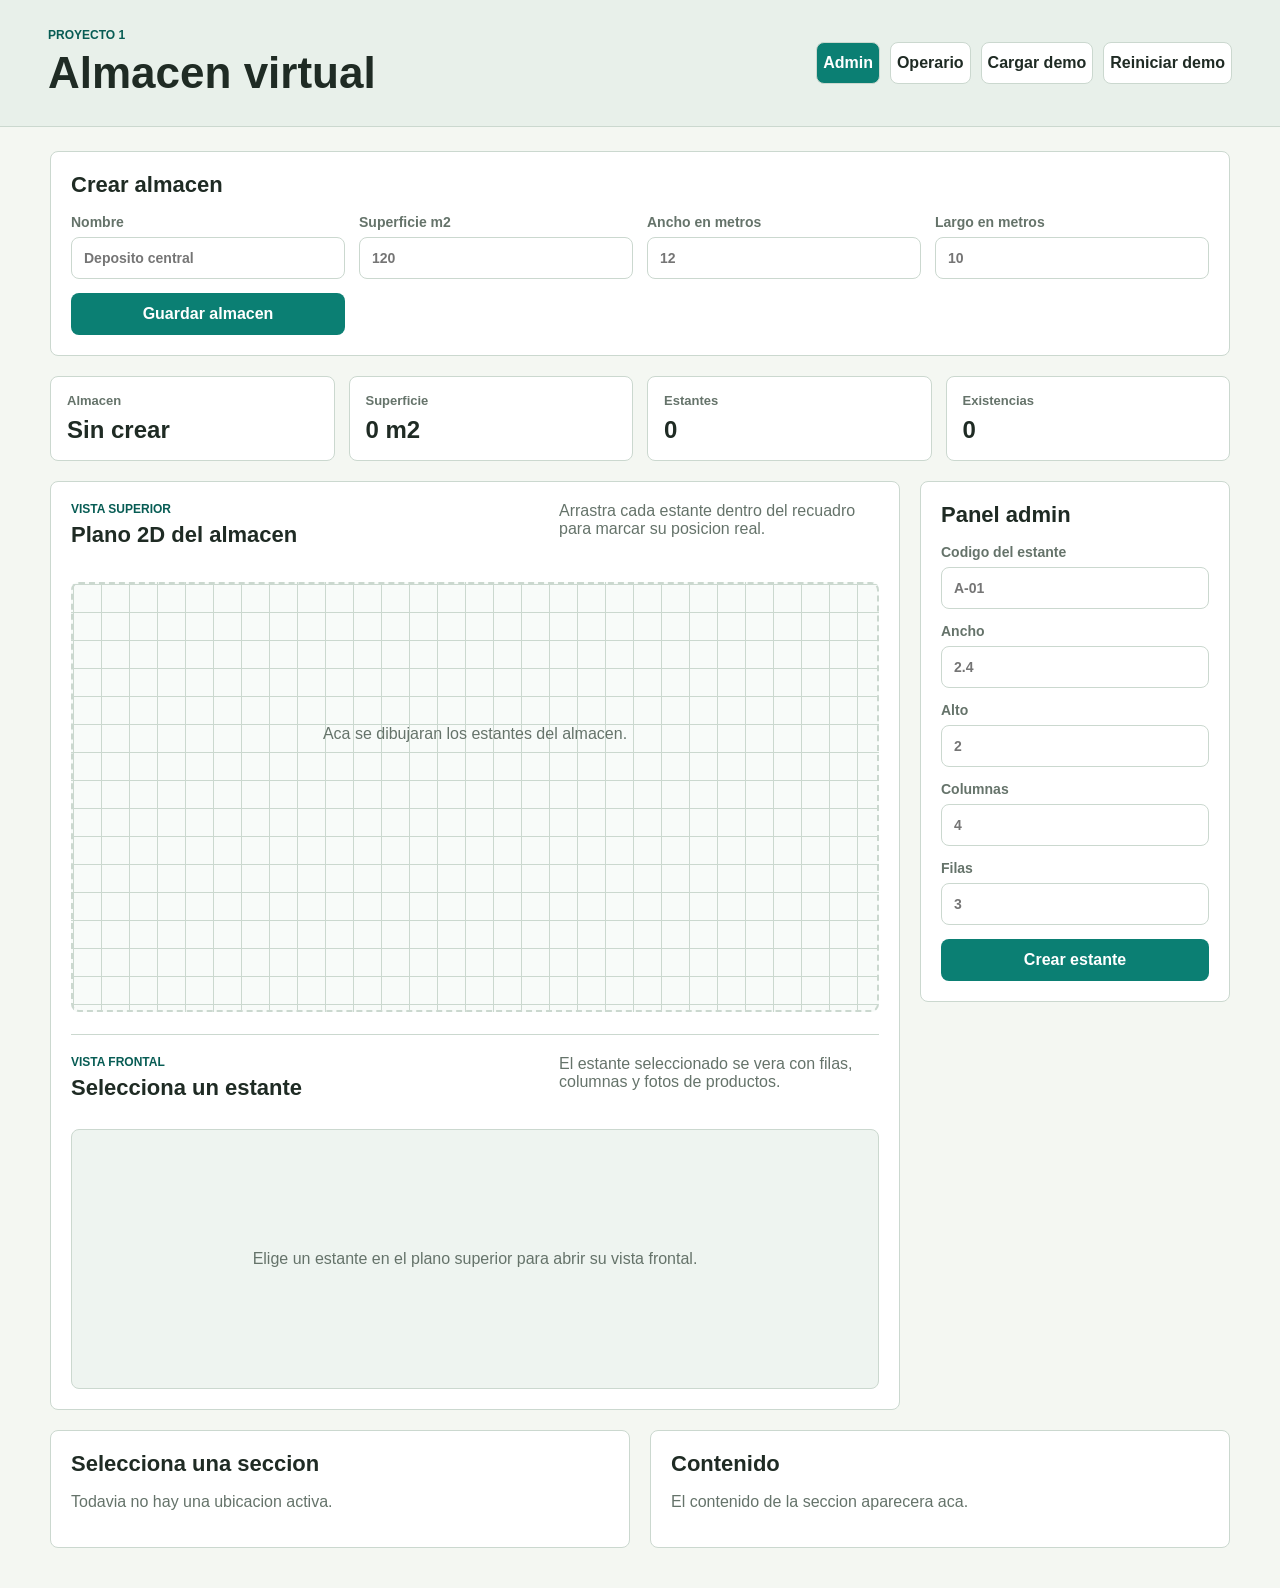
<file: index.html>
<!doctype html>
<html lang="es">
  <head>
    <meta charset="utf-8">
    <meta name="viewport" content="width=device-width, initial-scale=1">
    <title>Almacen Virtual</title>
    <link rel="icon" type="image/svg+xml" href="favicon.svg">
    <link rel="stylesheet" href="styles.css">
  </head>
  <body>
    <header class="topbar">
      <div>
        <p class="eyebrow">Proyecto 1</p>
        <h1>Almacen virtual</h1>
      </div>
      <div class="header-actions">
        <button id="adminViewBtn" class="mode-button active" type="button">Admin</button>
        <button id="operatorViewBtn" class="mode-button" type="button">Operario</button>
        <button id="loadDemoData" class="ghost" type="button">Cargar demo</button>
        <button id="resetData" class="ghost" type="button">Reiniciar demo</button>
      </div>
    </header>

    <main class="layout">
      <div id="statusMessage" class="status-message hidden" role="status"></div>

      <section id="adminSetup" class="panel setup">
        <h2>Crear almacen</h2>
        <form id="warehouseForm" class="form-grid">
          <label>
            Nombre
            <input id="warehouseName" type="text" placeholder="Deposito central" required>
          </label>
          <label>
            Superficie m2
            <input id="warehouseArea" type="number" min="1" step="1" placeholder="120" required>
          </label>
          <label>
            Ancho en metros
            <input id="warehouseWidth" type="number" min="1" step="0.1" placeholder="12" required>
          </label>
          <label>
            Largo en metros
            <input id="warehouseLength" type="number" min="1" step="0.1" placeholder="10" required>
          </label>
          <button type="submit">Guardar almacen</button>
        </form>
      </section>

      <section class="summary" aria-live="polite">
        <article>
          <span>Almacen</span>
          <strong id="summaryName">Sin crear</strong>
        </article>
        <article>
          <span>Superficie</span>
          <strong id="summaryArea">0 m2</strong>
        </article>
        <article>
          <span>Estantes</span>
          <strong id="summaryShelves">0</strong>
        </article>
        <article>
          <span>Existencias</span>
          <strong id="summaryStock">0</strong>
        </article>
      </section>

      <section id="workbench" class="workbench">
        <div class="visual-zone">
          <div class="section-title">
            <div>
              <p class="eyebrow">Vista superior</p>
              <h2>Plano 2D del almacen</h2>
            </div>
            <p id="mapHint">Admin: arrastra estantes. Operario: consulta ubicaciones y existencias.</p>
          </div>
          <div id="warehouseMap" class="warehouse-map" aria-label="Mapa de estantes"></div>
          <div class="front-panel">
            <div class="section-title compact">
              <div>
                <p class="eyebrow">Vista frontal</p>
                <h2 id="frontTitle">Selecciona un estante</h2>
              </div>
              <p id="frontHint">El estante seleccionado se vera con sus niveles y productos.</p>
            </div>
            <div id="shelfFront" class="shelf-front" aria-label="Vista frontal del estante"></div>
          </div>
        </div>

        <aside class="panel controls">
          <h2>Panel admin</h2>
          <form id="shelfForm" class="stacked">
            <label>
              Codigo del estante
              <input id="shelfCode" type="text" placeholder="A-01" required>
            </label>
            <label>
              Ancho
              <input id="shelfWidth" type="number" min="1" step="0.1" placeholder="2.4" required>
            </label>
            <label>
              Alto
              <input id="shelfHeight" type="number" min="1" step="0.1" placeholder="2" required>
            </label>
            <label>
              Columnas
              <input id="shelfColumns" type="number" min="1" max="8" step="1" placeholder="4" required>
            </label>
            <label>
              Filas
              <input id="shelfRows" type="number" min="1" max="8" step="1" placeholder="3" required>
            </label>
            <button type="submit">Crear estante</button>
          </form>
        </aside>
      </section>

      <section id="detailGrid" class="detail-grid">
        <article id="adminPanel" class="panel">
          <h2 id="selectedTitle">Selecciona una seccion</h2>
          <p id="selectedMeta" class="muted">Todavia no hay una ubicacion activa.</p>
          <form id="stockForm" class="form-grid hidden">
            <label>
              Codigo
              <input id="itemCode" type="text" placeholder="SKU-1001" required>
            </label>
            <label>
              Producto
              <input id="itemName" type="text" placeholder="Tornillos 8 mm" required>
            </label>
            <label>
              Cantidad
              <input id="itemQty" type="number" min="1" step="1" placeholder="50" required>
            </label>
            <label>
              Foto
              <input id="itemPhoto" type="file" accept="image/*">
            </label>
            <button type="submit">Cargar existencia</button>
          </form>
        </article>

        <article class="panel">
          <h2>Contenido</h2>
          <div id="stockList" class="stock-list">
            <p class="muted">El contenido de la seccion aparecera aca.</p>
          </div>
        </article>
      </section>

      <section id="operatorPanel" class="operator-grid hidden">
        <article class="panel">
          <h2>Registrar movimiento</h2>
          <p id="operatorSelection" class="muted">Selecciona una celda con productos para registrar una entrada o salida.</p>
          <form id="movementForm" class="stacked hidden">
            <label>
              Producto
              <select id="movementItem" required></select>
            </label>
            <label>
              Movimiento
              <select id="movementType" required>
                <option value="in">Se abastecio</option>
                <option value="out">Se retiro</option>
              </select>
            </label>
            <label>
              Cantidad
              <input id="movementQty" type="number" min="1" step="1" placeholder="5" required>
            </label>
            <label>
              Observacion
              <input id="movementNote" type="text" placeholder="Orden, motivo o referencia">
            </label>
            <button type="submit">Reportar movimiento</button>
          </form>
        </article>

        <article class="panel">
          <h2>Reabastecimiento</h2>
          <div id="restockList" class="stock-list">
            <p class="muted">Selecciona una ubicacion para pedir reposicion de sus productos.</p>
          </div>
        </article>

        <article class="panel">
          <h2>Historial operario</h2>
          <div id="reportList" class="stock-list">
            <p class="muted">Los reportes apareceran aca.</p>
          </div>
        </article>
      </section>
    </main>

    <script src="app.js"></script>
  </body>
</html>
</file>
<file: styles.css>
:root {
  --bg: #f4f7f2;
  --surface: #ffffff;
  --ink: #1f2b24;
  --muted: #65736a;
  --line: #cbd8cf;
  --accent: #0b7f73;
  --accent-dark: #075c54;
  --warn: #b84b39;
  --shelf: #334155;
  --section: #e3efe9;
}

* {
  box-sizing: border-box;
}

body {
  margin: 0;
  min-height: 100vh;
  background: var(--bg);
  color: var(--ink);
  font-family: Arial, Helvetica, sans-serif;
}

button,
input,
select {
  font: inherit;
}

button {
  min-height: 42px;
  border: 0;
  border-radius: 8px;
  background: var(--accent);
  color: white;
  font-weight: 700;
  cursor: pointer;
}

button:hover {
  background: var(--accent-dark);
}

.ghost {
  border: 1px solid var(--line);
  background: white;
  color: var(--ink);
}

.ghost:hover {
  background: #eef4f0;
}

.status-message {
  border: 1px solid #9fd1c8;
  border-radius: 8px;
  padding: 12px 14px;
  background: #e7f6f2;
  color: var(--accent-dark);
  font-weight: 700;
}

.status-message.error {
  border-color: #e0a497;
  background: #fff0ed;
  color: var(--warn);
}

.header-actions {
  display: flex;
  flex-wrap: wrap;
  justify-content: flex-end;
  gap: 10px;
}

.mode-button {
  border: 1px solid var(--line);
  background: white;
  color: var(--ink);
}

.mode-button.active {
  background: var(--accent);
  color: white;
}

.topbar {
  display: flex;
  align-items: center;
  justify-content: space-between;
  gap: 16px;
  padding: 28px clamp(16px, 4vw, 48px);
  border-bottom: 1px solid var(--line);
  background: #e8f0ea;
}

h1,
h2,
p {
  margin-top: 0;
}

h1 {
  margin-bottom: 0;
  font-size: clamp(28px, 4vw, 44px);
}

h2 {
  margin-bottom: 16px;
  font-size: 22px;
}

.eyebrow {
  margin-bottom: 6px;
  color: var(--accent-dark);
  font-size: 12px;
  font-weight: 700;
  letter-spacing: 0;
  text-transform: uppercase;
}

.layout {
  display: grid;
  gap: 20px;
  width: min(1180px, calc(100% - 32px));
  margin: 24px auto 40px;
}

.panel,
.summary article,
.visual-zone {
  border: 1px solid var(--line);
  border-radius: 8px;
  background: var(--surface);
}

.panel {
  padding: 20px;
}

.form-grid {
  display: grid;
  grid-template-columns: repeat(4, minmax(0, 1fr));
  gap: 14px;
  align-items: end;
}

.stacked {
  display: grid;
  gap: 14px;
}

label {
  display: grid;
  gap: 7px;
  color: var(--muted);
  font-size: 14px;
  font-weight: 700;
}

input {
  width: 100%;
  min-height: 42px;
  border: 1px solid var(--line);
  border-radius: 8px;
  padding: 0 12px;
  color: var(--ink);
  background: white;
}

select {
  width: 100%;
  min-height: 42px;
  border: 1px solid var(--line);
  border-radius: 8px;
  padding: 0 12px;
  color: var(--ink);
  background: white;
}

input:focus,
select:focus {
  outline: 3px solid rgba(11, 127, 115, 0.18);
  border-color: var(--accent);
}

.summary {
  display: grid;
  grid-template-columns: repeat(4, minmax(0, 1fr));
  gap: 14px;
}

.summary article {
  padding: 16px;
}

.summary span {
  display: block;
  color: var(--muted);
  font-size: 13px;
  font-weight: 700;
}

.summary strong {
  display: block;
  margin-top: 8px;
  font-size: 24px;
}

.workbench {
  display: grid;
  grid-template-columns: minmax(0, 1fr) 310px;
  gap: 20px;
  align-items: start;
}

.workbench.operator-map {
  grid-template-columns: 1fr;
}

.visual-zone {
  min-height: 500px;
  padding: 20px;
}

.section-title {
  display: flex;
  justify-content: space-between;
  gap: 18px;
  margin-bottom: 18px;
}

.section-title p:last-child {
  max-width: 320px;
  margin-bottom: 0;
  color: var(--muted);
}

.warehouse-map {
  position: relative;
  min-height: 430px;
  border: 2px dashed var(--line);
  border-radius: 8px;
  overflow: hidden;
  background:
    linear-gradient(var(--line) 1px, transparent 1px),
    linear-gradient(90deg, var(--line) 1px, transparent 1px),
    #f8fbf9;
  background-size: 28px 28px;
}

.empty-state {
  display: grid;
  place-items: center;
  min-height: 300px;
  color: var(--muted);
  text-align: center;
}

.top-shelf {
  position: absolute;
  display: grid;
  align-content: center;
  gap: 6px;
  border: 2px solid var(--shelf);
  border-radius: 8px;
  padding: 12px;
  background: #dfe8e4;
  color: var(--shelf);
  text-align: center;
  box-shadow: inset 0 0 0 5px rgba(255, 255, 255, 0.55);
  user-select: none;
  touch-action: none;
}

.top-shelf.admin-mode {
  cursor: grab;
}

.top-shelf.admin-mode:active {
  cursor: grabbing;
}

.top-shelf.operator-mode {
  cursor: pointer;
}

.top-shelf.active {
  border-color: var(--accent);
  outline: 3px solid rgba(11, 127, 115, 0.18);
  background: #cce7df;
}

.top-shelf:hover {
  background: #cce7df;
  color: var(--shelf);
}

.top-shelf span {
  font-size: 18px;
  font-weight: 800;
}

.top-shelf small {
  color: var(--muted);
  font-weight: 400;
}

.front-panel {
  margin-top: 22px;
  border-top: 1px solid var(--line);
  padding-top: 20px;
}

.compact {
  margin-bottom: 12px;
}

.shelf-front {
  display: grid;
  min-height: 260px;
  border: 1px solid var(--line);
  border-radius: 8px;
  padding: 16px;
  background: #eef4f0;
}

.front-empty {
  display: grid;
  place-items: center;
  min-height: 220px;
  color: var(--muted);
  text-align: center;
}

.front-rack {
  display: grid;
  grid-template-rows: auto 1fr;
  gap: 10px;
}

.front-rack-header {
  display: flex;
  justify-content: space-between;
  gap: 12px;
  border-radius: 8px;
  padding: 10px 12px;
  background: var(--shelf);
  color: white;
  font-weight: 800;
}

.front-rack-header small {
  color: #d7e1dd;
  font-weight: 700;
}

.front-sections {
  display: grid;
  gap: 10px;
  align-items: stretch;
}

.section-cell {
  display: grid;
  grid-template-rows: auto auto 1fr;
  gap: 8px;
  min-height: 170px;
  border: 1px solid var(--line);
  border-radius: 8px;
  padding: 10px;
  background: var(--section);
  color: var(--ink);
  text-align: left;
}

.section-cell.active {
  border-color: var(--accent);
  outline: 3px solid rgba(11, 127, 115, 0.18);
}

.section-cell span {
  font-weight: 700;
}

.section-cell small {
  color: var(--muted);
}

.mini-stock {
  display: grid;
  gap: 6px;
  align-content: start;
  overflow: hidden;
}

.mini-stock-item {
  display: grid;
  grid-template-columns: 42px 1fr;
  gap: 7px;
  align-items: center;
  border-radius: 8px;
  padding: 7px;
  background: white;
  color: var(--ink);
  font-size: 12px;
}

.mini-stock-item strong,
.mini-stock-item span {
  display: block;
}

.mini-stock-item span {
  color: var(--muted);
}

.mini-photo {
  width: 42px;
  height: 42px;
  border-radius: 8px;
  object-fit: cover;
  background: #dcebe6;
}

.photo-placeholder {
  display: grid;
  place-items: center;
  width: 42px;
  height: 42px;
  border-radius: 8px;
  background: #dcebe6;
  color: var(--accent-dark);
  font-weight: 800;
}

.detail-grid {
  display: grid;
  grid-template-columns: 1fr 1fr;
  gap: 20px;
}

.detail-grid.operator-only {
  grid-template-columns: 1fr;
}

.operator-grid {
  display: grid;
  grid-template-columns: 1fr 1fr 1.2fr;
  gap: 20px;
}

.muted {
  color: var(--muted);
}

.hidden {
  display: none;
}

.stock-list {
  display: grid;
  gap: 10px;
}

.stock-item {
  display: grid;
  grid-template-columns: 64px 1fr auto;
  align-items: center;
  gap: 8px;
  border: 1px solid var(--line);
  border-radius: 8px;
  padding: 12px;
  background: #f8fbf9;
}

.stock-photo {
  width: 64px;
  height: 64px;
  border-radius: 8px;
  object-fit: cover;
  background: #dcebe6;
}

.stock-item strong {
  display: block;
}

.stock-item span {
  color: var(--muted);
  font-size: 13px;
}

.qty {
  align-self: center;
  border-radius: 8px;
  padding: 8px 10px;
  background: #dcebe6;
  color: var(--accent-dark);
  font-weight: 700;
}

.report-item {
  border: 1px solid var(--line);
  border-radius: 8px;
  padding: 12px;
  background: #f8fbf9;
}

.report-item strong,
.report-item span {
  display: block;
}

.report-item span {
  color: var(--muted);
  font-size: 13px;
  line-height: 1.45;
}

.restock-card {
  display: grid;
  grid-template-columns: 48px 1fr auto;
  gap: 10px;
  align-items: center;
  border: 1px solid var(--line);
  border-radius: 8px;
  padding: 10px;
  background: #f8fbf9;
}

.restock-card button {
  min-height: 36px;
  padding: 0 10px;
  font-size: 13px;
}

.danger {
  background: var(--warn);
}

.danger:hover {
  background: #8d3528;
}

@media (max-width: 850px) {
  .topbar,
  .section-title {
    align-items: stretch;
    flex-direction: column;
  }

  .form-grid,
  .summary,
  .workbench,
  .detail-grid,
  .operator-grid {
    grid-template-columns: 1fr;
  }

  .visual-zone {
    min-height: auto;
  }
}
</file>
